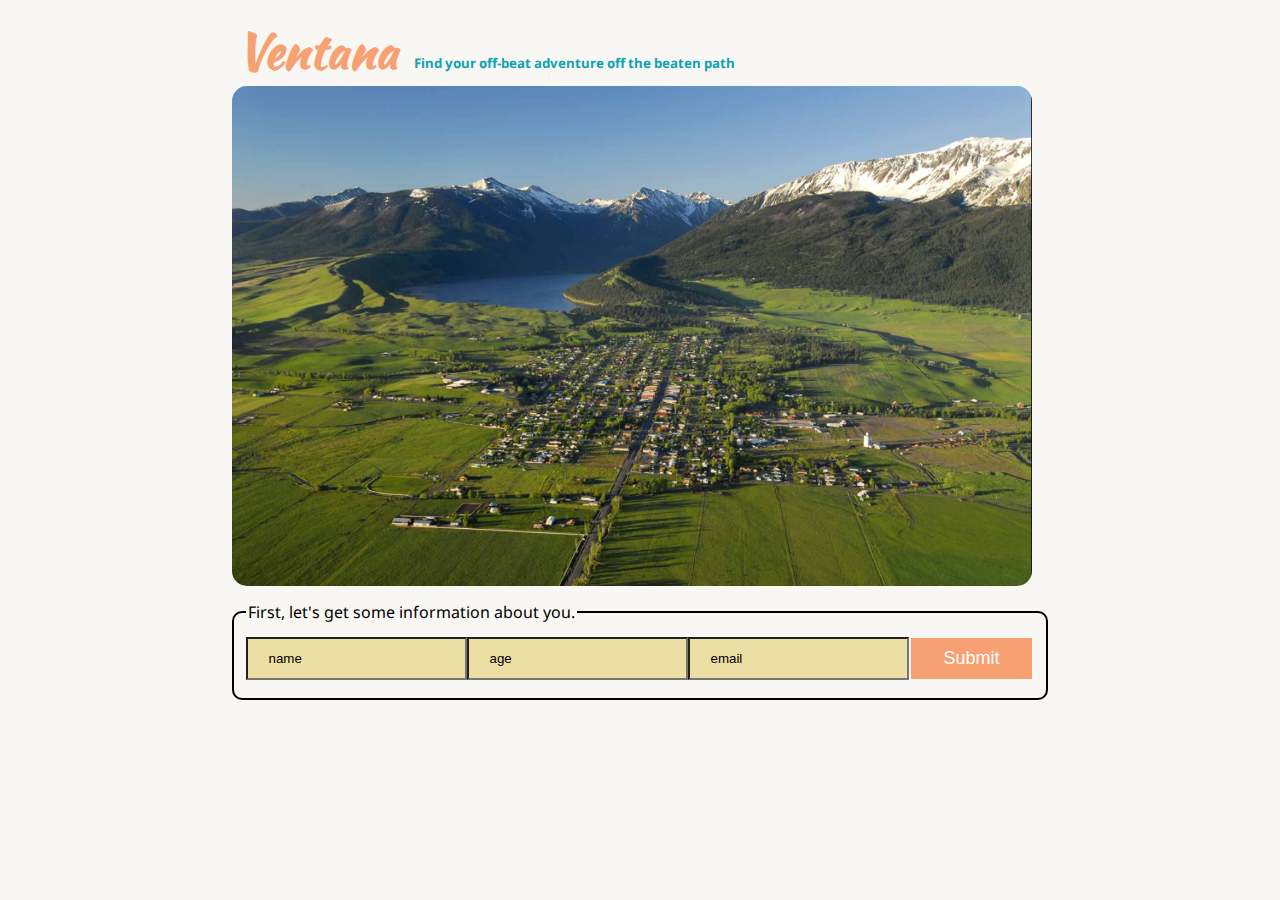
<file: index.html>
<!DOCTYPE html>
<html lang="en">

<head>
    <meta charset="UTF-8">
    <meta name="viewport" content="width=device-width, initial-scale=1.0">
    <meta http-equiv="X-UA-Compatible" content="ie=edge">
    <link rel="preconnect" href="https://fonts.gstatic.com">
    <link rel="preconnect" href="https://fonts.gstatic.com">
    <link href="https://fonts.googleapis.com/css2?family=Kaushan+Script&family=Noto+Sans&display=swap" rel="stylesheet">
    <link rel="stylesheet" href="styles/home.css">
    <link rel="stylesheet" href="./greeting-page-style.css">
    <title>Document</title>
</head>

<body>
    <header>
        <div>

        </div>
    </header>
    <main class='welcome-page-main'>
        <section class='login-page'>
            <header class='login-header'>
                <p></p>
            </header>
            <h2 class='header-text'>
                Ventana
            </h2>
            <h5 class='sub-header-text'>Find your off-beat adventure off the beaten path</h5>
            <div class='login-photo'>
                <img src='./assets/josephOR.png' class='cover-photo'>
            </div>
            <form id="input-form">

                <fieldset class='login-bar'>
                    <legend>First, let's get some information about you.</legend>
                    <label> <input name="name" onfocus="this.value=''" value="name"></label>
                    <label> <input name="age" onfocus="this.value=''" value="age"></label>
                    <label><input name="email" onfocus="this.value=''" value="email"></label>
                    <button id='submit-button' class='select-button'>Submit</button>
                </fieldset>


            </form>
        </section>
    </main>
    <footer>
        <div></div>
    </footer>

    <script type="module" src="./app.js"></script>
</body>

</html>
</file>
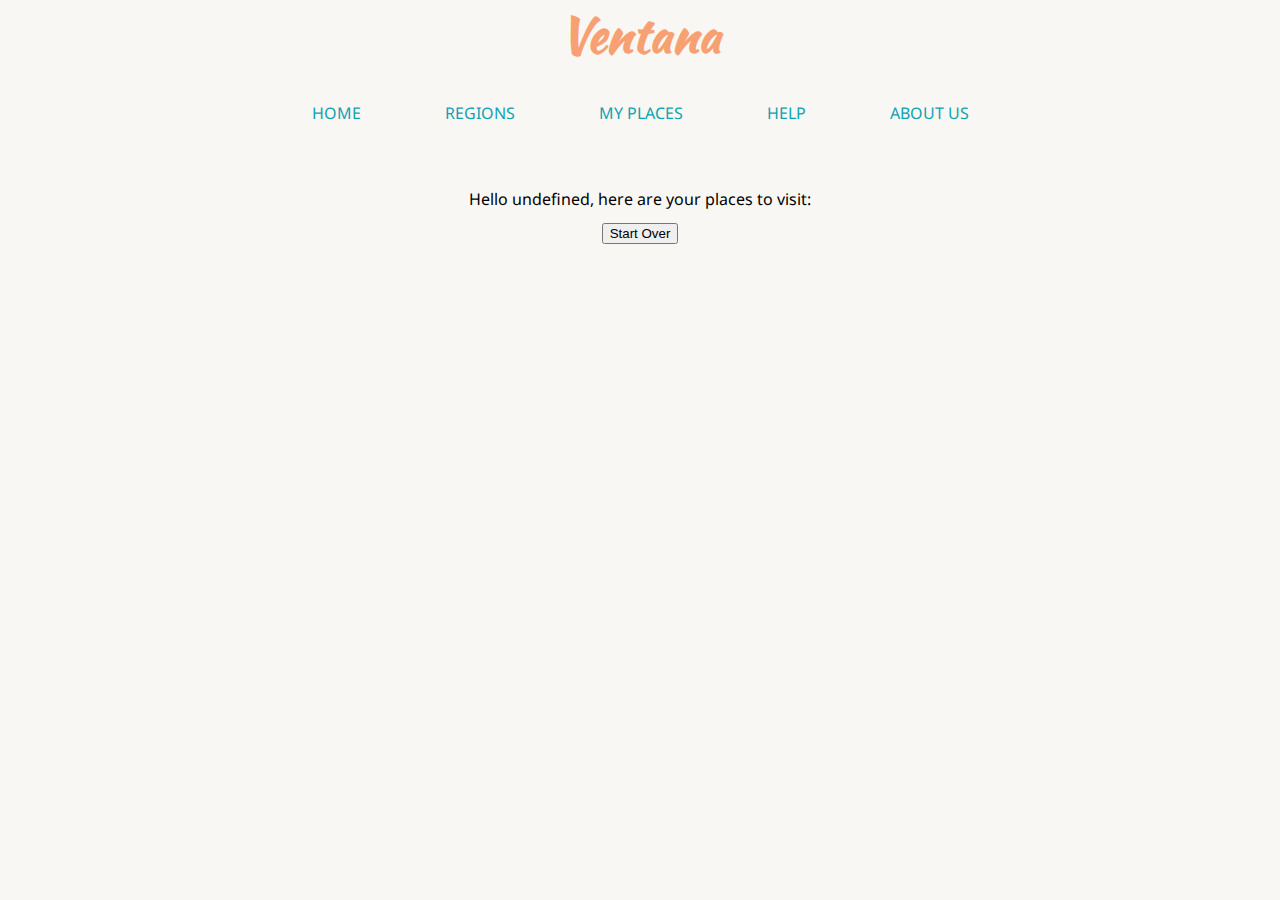
<file: cart/index.html>
<!DOCTYPE html>
<html lang="en">

<head>
    <meta charset="UTF-8">
    <meta name="viewport" content="width=device-width, initial-scale=1.0">
    <link rel="preconnect" href="https://fonts.gstatic.com">
    <link rel="preconnect" href="https://fonts.gstatic.com">
    <link href="https://fonts.googleapis.com/css2?family=Kaushan+Script&family=Noto+Sans&display=swap" rel="stylesheet">
    <link rel="stylesheet" href="../styles/home.css">
    <title>Ventana</title>
</head>

<body class="my-places-body">
    <header>
        <h1 class="my-places-title">Ventana</h1>
        <nav class="my-places-nav">
            <a class="nav-bar-links" href="../index.html">HOME</a>
            <a class="nav-bar-links" href="../main-page/">REGIONS</a>
            <a class="nav-bar-links" href="../cart/">MY PLACES</a>
            <a class="nav-bar-links" href="../help/index.html">HELP</a>
            <a class="nav-bar-links" href="../about/index.html">ABOUT US</a>
        </nav>
    </header>

    <div class="places-message"></div>
    <table>

    </table>
    <button>Start Over</button>

    <table>

    </table>

    <script type="module" src="./cart.js"></script>
</body>

</html>
</file>
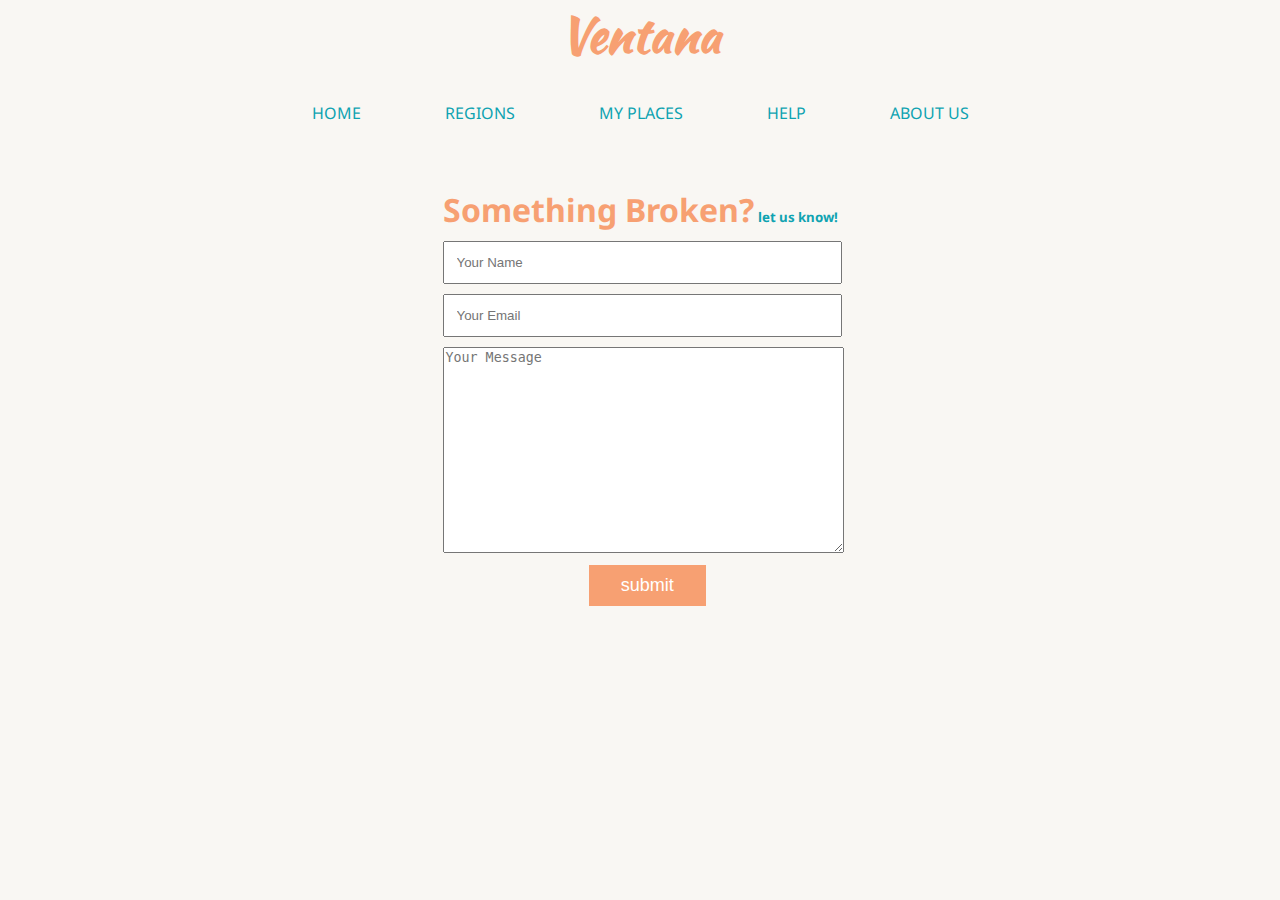
<file: help/index.html>
<!DOCTYPE html>
<html lang="en">

<head>
    <meta charset="UTF-8">
    <meta name="viewport" content="width=device-width, initial-scale=1.0">
    <link href="https://fonts.googleapis.com/css2?family=Kaushan+Script&family=Noto+Sans&display=swap" rel="stylesheet">
    <link rel="stylesheet" href="./help- style.css">

    <title>Ventana</title>
</head>

<body class="help-body">
    <header>
        <h1 class="help-title">Ventana</h1>
        <nav>
            <a class="nav-bar-links" href="../index.html">HOME</a>
            <a class="nav-bar-links" href="../main-page/">REGIONS</a>
            <a class="nav-bar-links" href="../cart/">MY PLACES</a>
            <a class="nav-bar-links" href="../help/index.html">HELP</a>
            <a class="nav-bar-links" href="../about/index.html">ABOUT US</a>
        </nav>
    </header>
    <main class='help-container'>
        <form class='help-submit-form' id='help-submit-form'>
            <h1 class='help-header'>Something Broken?</h1>
            <h5 class='help-subheader'>let us know!</h5>
            <input type='text' class='help-name-form' placeholder="Your Name">
            <input type='text' class='help-email-form' placeholder="Your Email">
            <textarea type='text' class='help-message-form' placeholder="Your Message"></textarea>
            <input type='submit' name="submit" value='submit' class='help-submit' id='help-button'>

        </form>
        <div id='secret-div'>
            <p id='secret-p'> </p>
        </div>
    </main>
    <script src="./help-app.js"></script>
    <!-- contact information, location,  -->
</body>

</html>
</file>
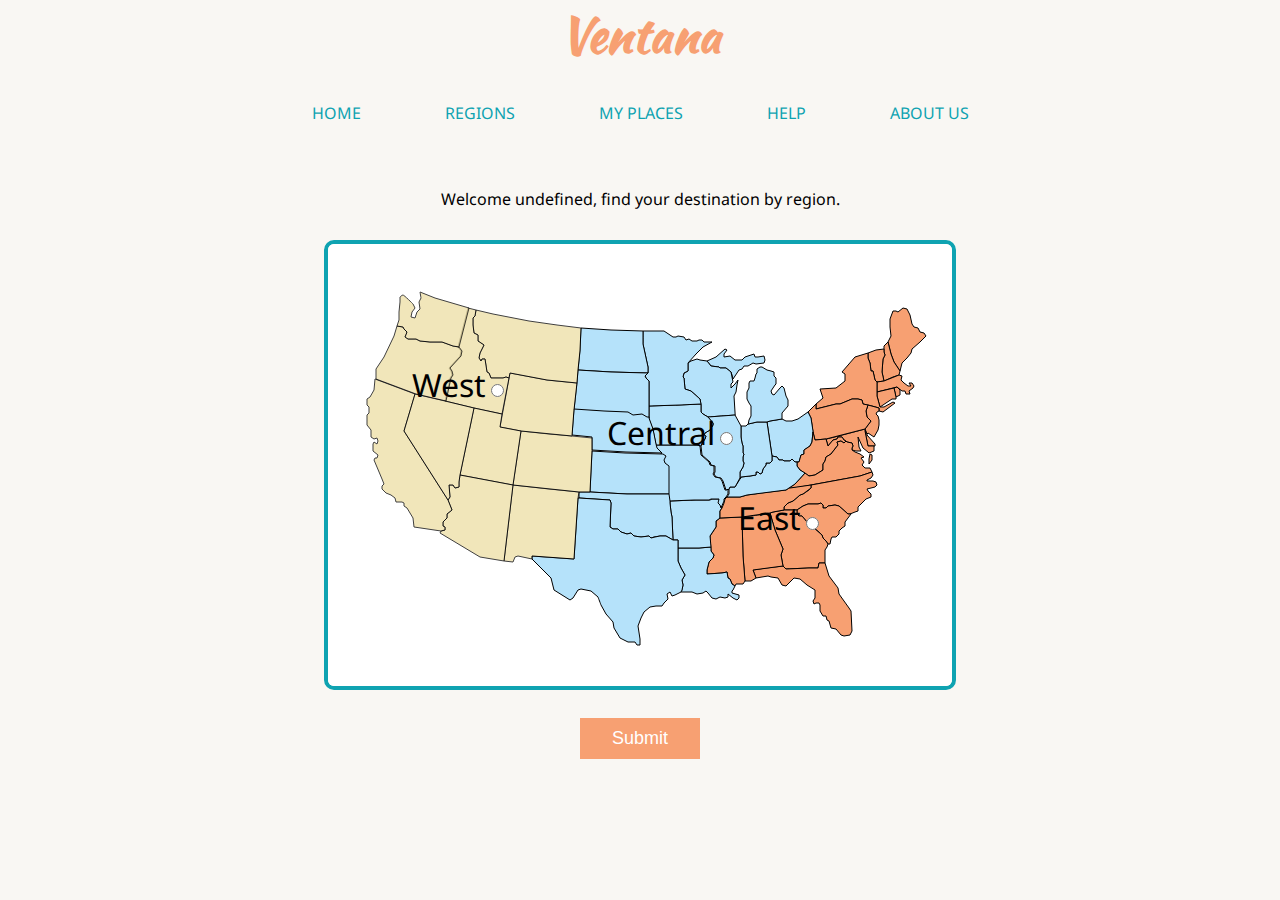
<file: main-page/index.html>
<!DOCTYPE html>
<html lang="en">

<head>
    <meta charset="UTF-8">
    <meta name="viewport" content="width=device-width, initial-scale=1.0">
    <link rel="preconnect" href="https://fonts.gstatic.com">
    <link href="https://fonts.googleapis.com/css2?family=Kaushan+Script&family=Noto+Sans&display=swap" rel="stylesheet">
    <link rel="stylesheet" href="../styles/home.css">
    <title>Ventana</title>
</head>

<body class="my-places-body">
    <header>
        <h1 class="my-places-title">Ventana</h1>
        <nav>
            <a class="nav-bar-links" href="../index.html">HOME</a>
            <a class="nav-bar-links" href="../main-page/">REGIONS</a>
            <a class="nav-bar-links" href="../cart/">MY PLACES</a>
            <a class="nav-bar-links" href="../help/index.html">HELP</a>
            <a class="nav-bar-links" href="../about/index.html">ABOUT US</a>
        </nav>
    </header>

    <div id="region-div" class="region-message"></div>
    <div class="map-div"><img class="map-image" src="../assets/map.png">
        <form id="region-form">
            <ul class="main-list">
                <label class="region-words" id="west">
                    <li>
                        West<input type="radio" name="region" value="1">
                    </li>
                </label>
                <label class="region-words" id="central">
                    <li>
                        Central<input type="radio" name="region" value="2">
                    </li>
                </label>
                <label class="region-words" id="east">
                    <li>
                        East<input type="radio" name="region" value="3">
                    </li>
                </label>
            </ul>
            <button class="map-button">Submit</button>
        </form>
    </div>
    <script type="module" src="./main.js"></script>
</body>

</html>
</file>
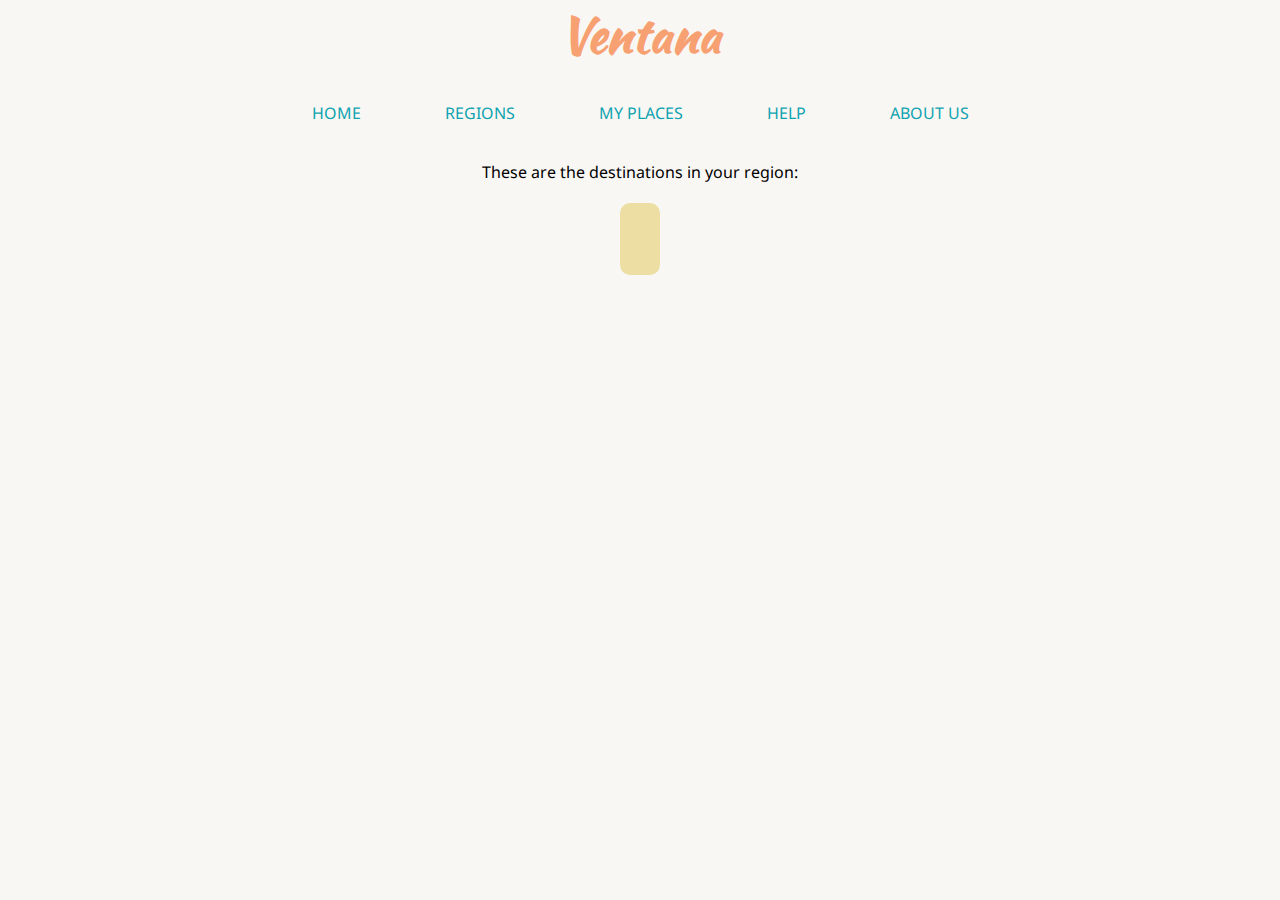
<file: region-folder/index.html>
<!DOCTYPE html>
<html lang="en">

<head>
    <meta charset="UTF-8">
    <meta name="viewport" content="width=device-width, initial-scale=1.0">
    <title>Ventana</title>
    <link rel="preconnect" href="https://fonts.gstatic.com">
    <link href="https://fonts.googleapis.com/css2?family=Kaushan+Script&family=Noto+Sans&display=swap" rel="stylesheet">
    <link rel="stylesheet" href="../styles/home.css">
</head>

<body class="my-places-body">
    <header>
        <h1 class="my-places-title">Ventana</h1>

        <nav>
            <a class="nav-bar-links" href="../index.html">HOME</a>
            <a class="nav-bar-links" href="../main-page/">REGIONS</a>
            <a class="nav-bar-links" href="../cart/">MY PLACES</a>
            <a class="nav-bar-links" href="../help/index.html">HELP</a>
            <a class="nav-bar-links" href="../about/index.html">ABOUT US</a>
        </nav>
        <p class="region-message">These are the destinations in your region:</p>
    </header>
    <main class="main-region">

        <ul class="region-towns"></ul>

    </main>

    <script type="module" src="./region-app.js"></script>

</body>

</html>
</file>
<file: styles/home.css>
body, html {
    height: 100%;
    width: 100%;
    margin: 0;
    padding: 0;
    font-family: 'Noto Sans', sans-serif;
    --color1: #0FA3B1;
    --color2: #B5E2FA;
    --color3: #F9F7F3;
    --color4: #EDDEA4;
    --color5: #F7A072;
}

.main-list, .region-towns {
    list-style: none;
    }

/* start of About Us pg styling */
.team {
    margin: 20px;
    display: flex;
    flex-direction: row;
    flex-wrap: wrap;
    justify-items: center;
    align-items: center;
}

.team-member {
    display: flex;
    flex-direction: column;
    align-items: center;
    justify-content: center;
    background-color: white;
    border: 2px solid black;
    margin: 15px;
    border-radius: 5px;
    height: 400px;
    width: 175px;
    font-size: .9em;
}

.team-member img {
    width: 150px;
    border-radius: 25px;
    border: 3px solid var(--color5);
    
}

.crew-header {
    margin: 5%;
    font-size: 20px;
}

h3 {
    text-align: center;
}

/* End of About Us pg Styling */



/* start map/main pg styling */
.region-words {
    font-size: 2em;
    margin: 0;
}

.map-div {
    display: flex;
    position: relative;
    width:fit-content;
    align-items: center;
    justify-items: center;
    flex-direction: column;
    
}

.map-image {
    border: 4px solid var(--color1);
    border-radius: 10px;
    position: relative;
    margin: 10px;

}

#west {
    position: absolute;
    top: 25%;
    left: 15%;
}

#central {
    position: absolute;
    top: 34%;
    left: 45%;
}

#east {
    position: absolute;
    top: 50%;
    left: 65%;
}

.map-title {
        font-family:'Kaushan Script', cursive;
        color: var(--color5);
}

.map-button {
        background-color: var(--color5);
        border: none;
        color: white;
        padding: 10px 32px;
        text-align: center;
        text-decoration: none;
        display: inline-block;
        font-size: 18px;
        margin: 2px 2px;
        cursor: pointer;
}

.map-button:hover {
        background-color: var(--color1);
}

.region-message {
    margin: 20px;
    margin-top: 5%;
} 
/* end map/main pg styling */



/* start region page styling */
.main-region { 
  background-color: var(--color4);
  display: flex;
  flex-direction: row;
  justify-content: center;
  border-radius: 10px;
  /* margin: 0; */
}

.region-towns { 
    display: flex;
    flex-direction: row;
    flex-wrap: wrap;
    width: 100%;
    padding-left: 0px; 
    padding: 20px;
    
}

.place-thumbnail {
    border: 3px solid var(--color1);
    width: 150px;
    background-color: var(--color5);
    border-radius: 10px;
    text-align: center;
    margin: 10px;
    text-decoration: none;
    color: black;
}

.place-title { 
    font-weight: bolder;
    font-size: 20px;
    color: black;
    padding: 5px;
}

.place-thumbnail:hover {
    transform: scale(1.1);
}

.region-message {
    text-align: center;
}

.place-tag {
    padding-bottom: 5px;
}

.region-photo { 
    width: 100px;
    height: 70px;
}
/* end region page styling */



/* Start Town pg styling */
.town-main { 
    display: flex;
    width: 100%;
    justify-content: center;
    background-color: var(--color3);
}

.town-page {
    border: 4px solid var(--color1);
    border-radius: 20px;
    background-color: white;
    max-width: 80%;
    display: grid;
    justify-items: center;
    margin-top: 5%;
    margin-bottom: 10%;
    font-size: 16px;
    line-height: 1.5;
}

.town-title {
    text-align: center;
    font-size: 2.5em; 
}

.town-description {
    width: 70%;
    line-height: 20px;
}

.town-stats {
    list-style-type: none;
    margin: 0;
    padding: 0;
    width: 30%;
    text-align: center;
    margin-top: 10px;
}

.add-button {
    background-color: var(--color5);
    border: none;
    color: white;
    padding: 10px 32px;
    text-align: center;
    text-decoration: none;
    display: inline-block;
    font-size: 18px;
    margin: 20px;
    cursor: pointer;
}

.add-button:hover {
    background-color: var(--color1);
}

.hidden-button {
    background-color: var(--color5);
    border: none;
    color: white;
    padding: 10px 32px;
    text-align: center;
    text-decoration: none;
    display: inline-block;
    font-size: 18px;
    margin: 20px;
    cursor: pointer;
}

.hidden-button:hover {
    background-color: var(--color1);
}

.town-photo {
    border: 3px solid var(--color5);
    display: flex;
    border-radius: 20px;
    height: 300px;
}


/* End Town pg styling */



/* Start My Places pg styling */
.my-places-body {
    display: flex;
    flex-direction: column;
    align-items: center;
    justify-items: center;
    background-color: var(--color3);
}
    
.my-places-title {
    font-size: 3.0em;
    text-align: center;
    font-family: 'Kaushan Script', cursive;
    color: var(--color5);
    margin-top: 0;
}
    
.nav-bar-links {
    text-decoration: none;
    margin: 20px;
    padding: 20px;
    color: var(--color1);
}
    
.nav-bar-links:hover {
    color: var(--color5);
}

.places-message {
    margin: 5%;
    margin-bottom: 1%
}
    
.my-places-table {
    display: block;
    margin: 20px;
    background-color: white;
    border: 2px solid black;
    border-radius: 10px;
    /* width: 30%; */
    align-items: center;
    justify-content: center;
}
    
.my-places-tr{
    display: block;
    text-align: center;
    margin: 40px;
    margin-top: 20px;
}

.my-places-anchor {
    text-decoration: none;
    color: black;
}

.my-places-image:hover {
    transform: scale(1.1);
}


.my-places-image {
    border: 3px solid var(--color5);
    display: flex;
    border-radius: 20px;
    width: 200px;
}

.my-places-image-td {
    padding-right: 0;
}

.my-places-nameTd {
    text-align: center;
    display: flex;
    flex-direction: column;
    align-items: center;
}

.return-button {
    background-color: var(--color5);
    border: none;
    color: white;
    padding: 10px 32px;
    text-align: center;
    text-decoration: none;
    display: inline-block;
    font-size: 18px;
    margin: 20px;
    cursor: pointer;
}

.return-button:hover {
    background-color: var(--color1);
}
/* End My Places pg styling */
</file>
<file: greeting-page-style.css>
body, html {
    height: 100%;
    width: 100%;
    
    padding: 0;
    --color1: #0FA3B1;
    --color2: #B5E2FA;
    --color3: #F9F7F3;
    --color4: #EDDEA4;
    --color5: #F7A072;
    background-color: var(--color3);
}
.welcome-page-main {
    display: flex;
    justify-content: center;
    align-items: center;
    flex-direction: column;
}

.header-text {
    color: var(--color5);
    padding-top: 0px;
    font-size: 3.0em;
    display: inline;
    font-family: 'Kaushan Script', cursive;
    margin: 5px;
}

.sub-header-text {
    color: var(--color1);
    text-align: center;
    display: inline;
}
.login-photo {
    display: block;
    margin-left: auto;
    margin-right: auto;
    width: 100%;
    padding-bottom: 10px;
   
}
.login-bar {
    margin-right: auto;
    margin-left: auto;
    border-radius: 10px;
    border: 2px solid black;
    display: flex;
    justify-content: space-around;
    align-items: center;
    
    
}
.cover-photo {
    width: 800px;
    height: 500px;
    border-radius: 15px;
    
}
input {
    background-color: var(--color4);
    width: 100%;
    padding: 12px 20px;
    margin: 8px 0;
    box-sizing: border-box;
    
}
.select-button {
    background-color: var(--color5);
    border: none;
    color: white;
    padding: 10px 32px;
    text-align: center;
    text-decoration: none;
    display: inline-block;
    font-size: 18px;
    margin: 2px 2px;
    cursor: pointer;
    
}
.select-button:hover {
    background-color: var(--color1);
}
.login-header {
    background-color: var(--color4);
}
</file>
<file: help/help- style.css>
body, html {
    height: 100%;
    width: 100%;
    margin: 0;
    padding: 0;
    font-family: 'Noto Sans', sans-serif;
    --color1: #0FA3B1;
    --color2: #B5E2FA;
    --color3: #F9F7F3;
    --color4: #EDDEA4;
    --color5: #F7A072;
}
.help-container {
    display: flex;
    align-items: center;
    justify-content: center;
    flex-direction: column;
    margin-top: 5%;
    
}
.help-header {
    color: var(--color5);
    display: inline;
}

.help-subheader {
    
    color: var(--color1);
    display: inline;
}

.help-name-form {
    display: block;
    width: 94%;
    padding: 12px;
    margin-top: 10px;
    margin-bottom: 10px;

}
.help-email-form {
    display: block;
    width: 94%;
    padding: 12px;
    margin-bottom: 10px;
}
.help-message-form {
    display: block;
    width: 100%;
    
    height: 200px;
    margin-bottom: 10px;
   
    
}
.help-submit {
    background-color: var(--color5);
    border: none;
    color: white;
    padding: 10px 32px;
    text-align: center;
    text-decoration: none;
    font-size: 18px;
    margin: 2px 2px;
    cursor: pointer;
    margin-left: 37%;
    
}
.help-submit:hover {
    background-color: var(--color1);
}

.help-body {
    display: flex;
    flex-direction: column;
    align-items: center;
    justify-items: center;
    background-color: var(--color3);
}
    
.help-title {
    font-size: 3.0em;
    text-align: center;
    font-family: 'Kaushan Script', cursive;
    color: var(--color5);
    margin-top: 0;
}

.nav-bar-links {
    text-decoration: none;
    margin: 20px;
    padding: 20px;
    color: var(--color1);
}
    
.nav-bar-links:hover {
    color: var(--color5);
}
</file>
